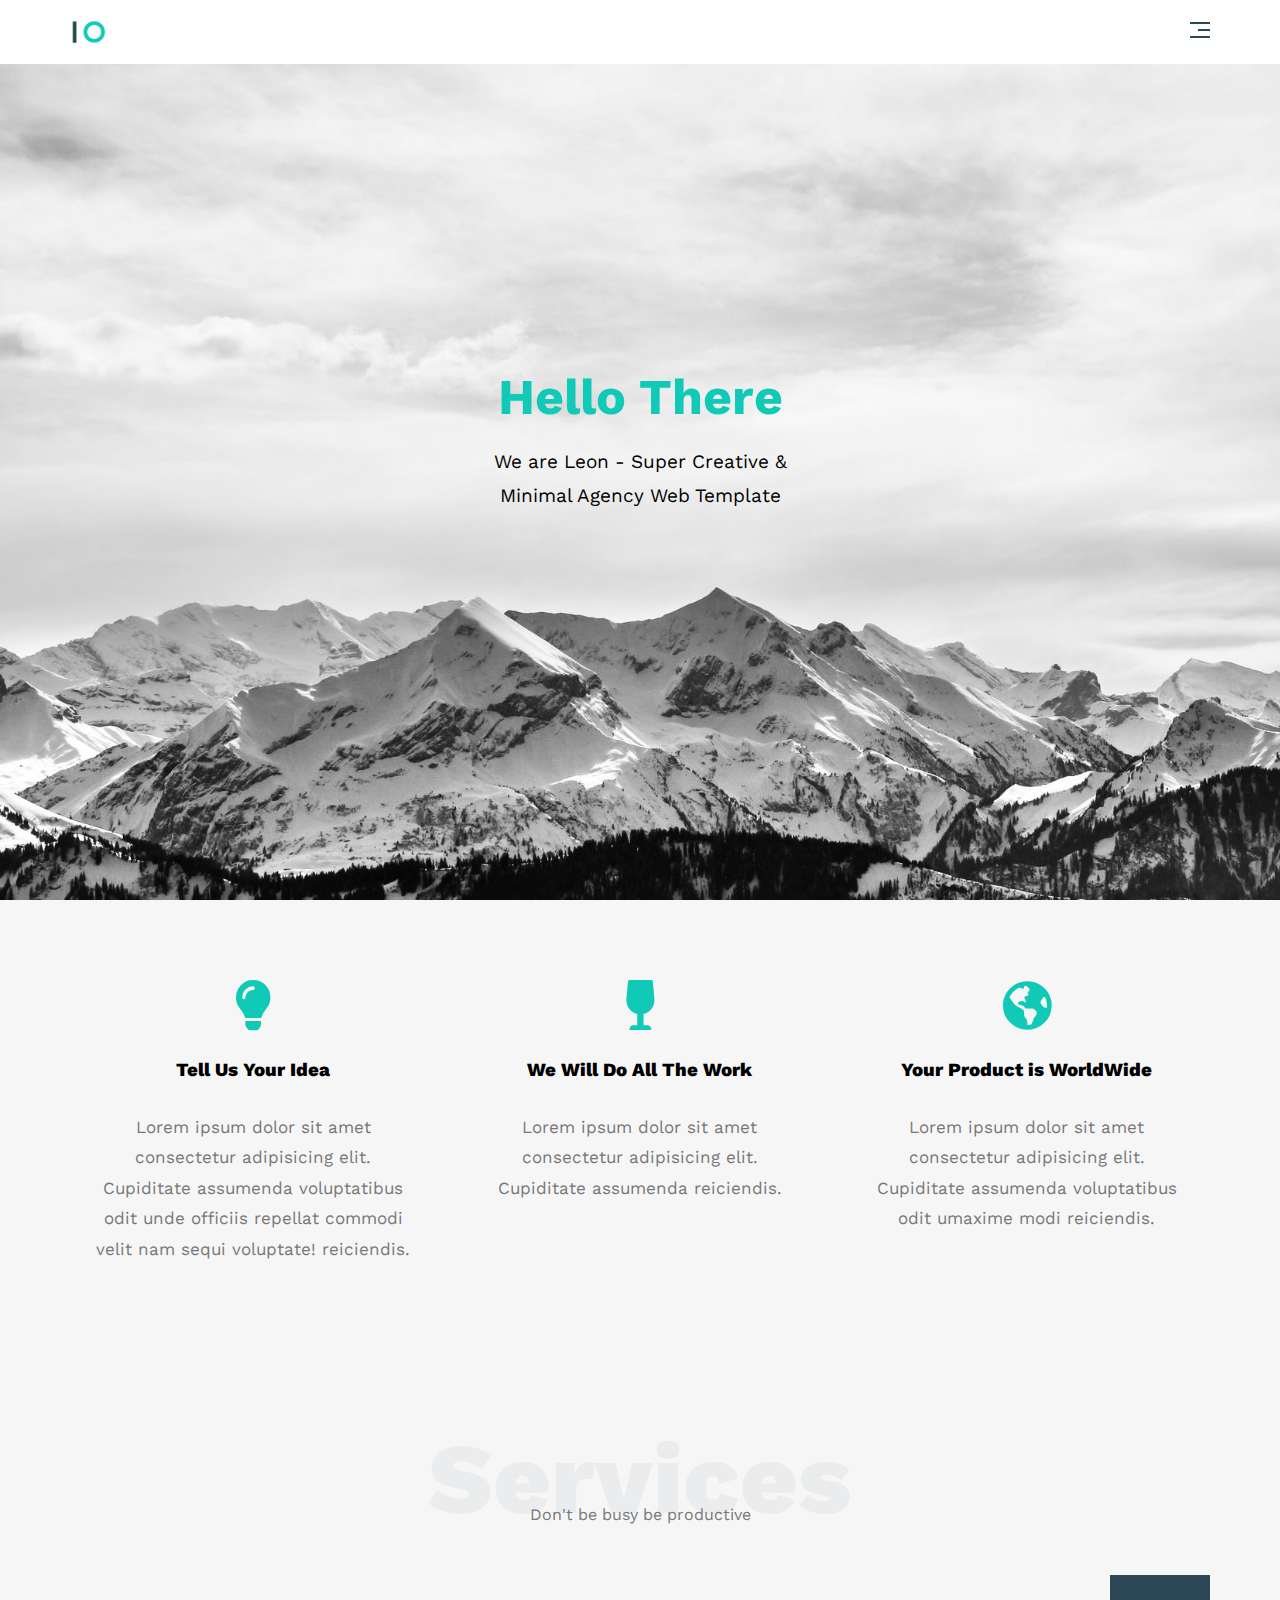
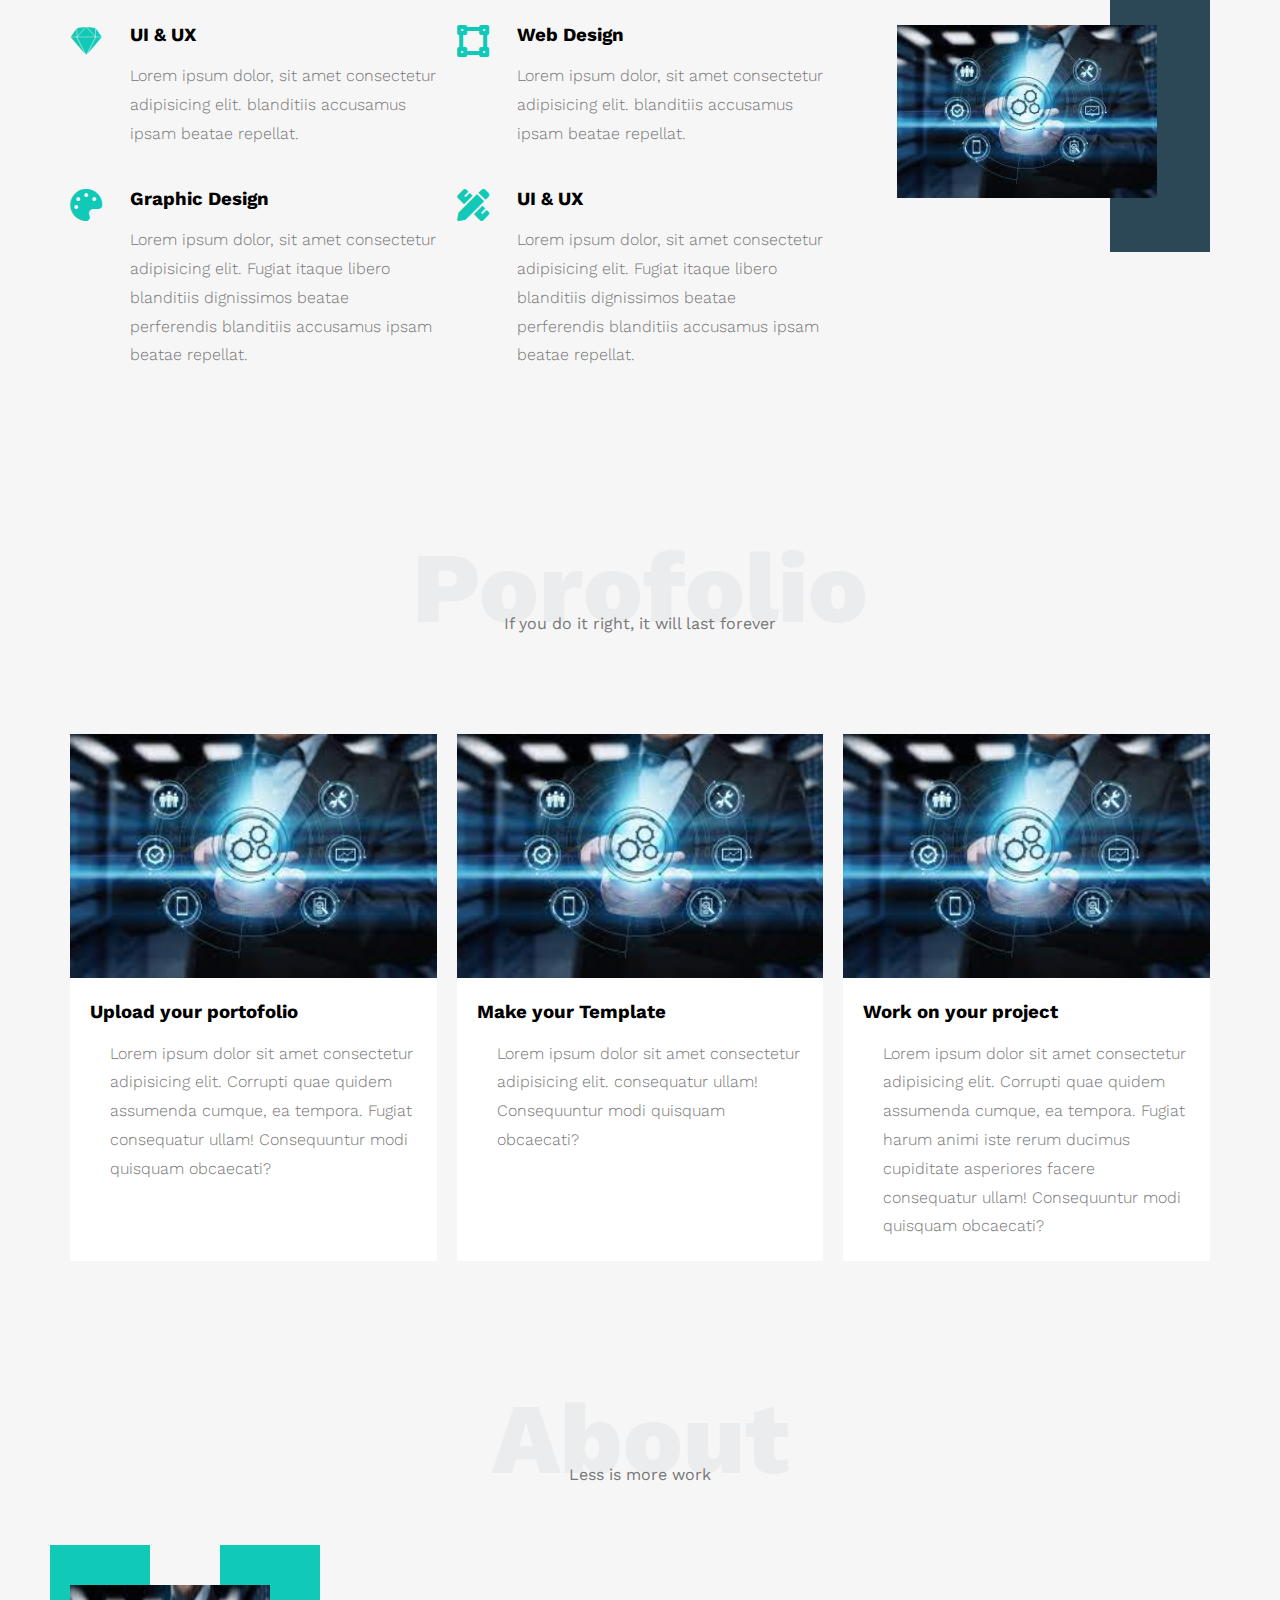
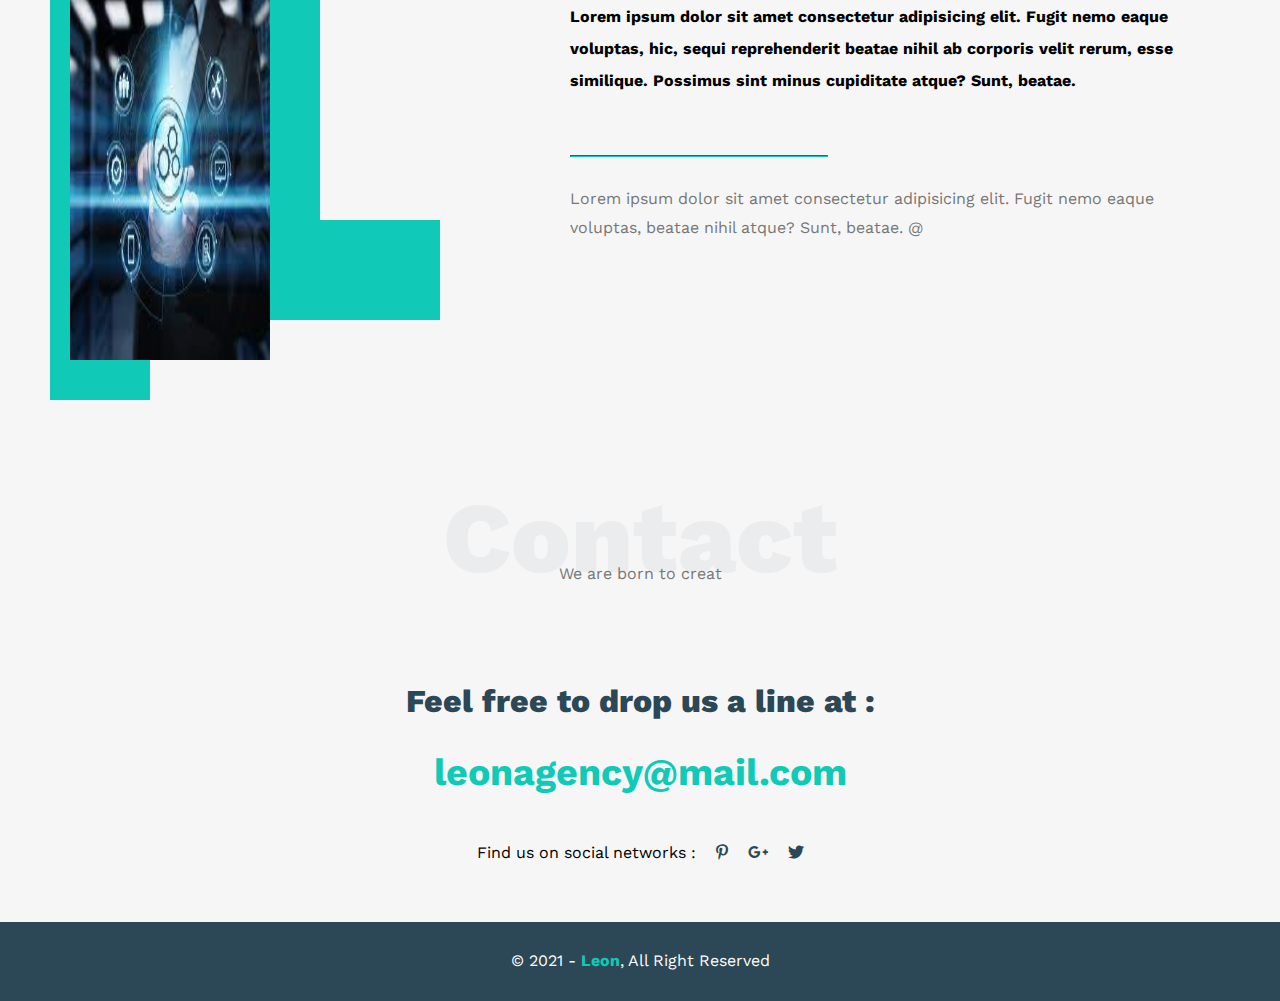
<file: index.html>
<!DOCTYPE html>
<html lang="en">
<head>
    <meta charset="UTF-8">
    <meta http-equiv="X-UA-Compatible" content="IE=edge">
    <meta name="viewport" content="width=device-width, initial-scale=1.0">
    <title>Leon</title>

    <!-- Main CSS file -->
    <link rel="stylesheet" href="css/main.css">

    <!-- Normalize CSS file -->
    <link rel="stylesheet" href="css/normalize.css">

    <!-- Awsome fonts CSS file -->
    <link rel="stylesheet" href="css/all.min.css">

    <!-- Font-family: "work sans" -->
    <link rel="preconnect" href="https://fonts.googleapis.com">
    <link rel="preconnect" href="https://fonts.gstatic.com" crossorigin>
    <link href="https://fonts.googleapis.com/css2?family=Work+Sans:wght@200;300;400;500;700;800&display=swap" rel="stylesheet">
</head>
<body>
    <!-- Start header -->
    <header>
        <div class="container">
            <img src="images/logo.png" alt="Logo not found" class="logo">
            <div class="links">
                <span class="icon">
                    <span></span>
                    <span></span>
                    <span></span>
                </span>
                <ul>
                    <li><a href="#features">Features</a></li>
                    <li><a href="#services">Services</a></li>
                    <li><a href="#portofolio">Portofolio</a></li>
                    <li><a href="#about">About</a></li>
                    <li><a href="#contact">Contact</a></li>
                </ul>
            </div>
        </div>
    </header>
    <!-- End header -->

    <!-- Start landing section -->
    <div class="landing">
        <div class="intro-text">
            <h1>Hello There</h1>
            <p>We are Leon - Super Creative & Minimal Agency Web Template</p>
        </div>
    </div>
    <!-- End landing section -->

    <!-- Start Features section -->
    <div id="features">
        <div class="container">
            <div class="feat">
                <i class="fas fa-lightbulb"></i>
                <h3>Tell Us Your Idea</h3>
                <p>Lorem ipsum dolor sit amet consectetur adipisicing elit. Cupiditate assumenda 
                    voluptatibus odit unde officiis repellat commodi velit nam sequi voluptate! 
                    reiciendis.</p>
            </div>
            <div class="feat">
                <i class="fas fa-wine-glass"></i>
                <h3>We Will Do All The Work</h3>
                <p>Lorem ipsum dolor sit amet consectetur adipisicing elit. Cupiditate assumenda  
                    reiciendis.</p>
            </div>
            <div class="feat">
                <i class="fas fa-globe-americas"></i>
                <h3>Your Product is WorldWide</h3>
                <p>Lorem ipsum dolor sit amet consectetur adipisicing elit. Cupiditate assumenda 
                    voluptatibus odit umaxime modi reiciendis.</p>
            </div>
        </div>
    </div>
    <!-- End Features section -->
    
    <!-- Start Services section -->
    <div id="services">
        <div class="container">
            <h2 class="primary-heading">Services</h2>
            <p>Don't be busy be productive</p>
            <div class="services-content">
                <div class="col">
                    <div class="service">
                        <i class="fab fa-sketch fa-2x"></i>
                        <div class="text">
                            <h3>UI & UX</h3>
                            <p>Lorem ipsum dolor, sit amet consectetur adipisicing elit. 
                                blanditiis accusamus ipsam beatae repellat.</p>
                        </div>
                    </div>
                    <div class="service">
                        <i class="fas fa-palette fa-2x"></i>
                        <div class="text">
                            <h3>Graphic Design</h3>
                            <p>Lorem ipsum dolor, sit amet consectetur adipisicing elit. 
                                Fugiat itaque libero blanditiis dignissimos beatae perferendis 
                                blanditiis accusamus ipsam beatae repellat.</p>
                        </div>
                    </div>
                </div>
                <div class="col">
                    <div class="service">
                        <i class="fas fa-vector-square fa-2x"></i>
                        <div class="text">
                            <h3>Web Design</h3>
                            <p>Lorem ipsum dolor, sit amet consectetur adipisicing elit. 
                                blanditiis accusamus ipsam beatae repellat.</p>
                        </div>
                    </div>
                    <div class="service">
                        <i class="fas fa-pencil-ruler fa-2x"></i>
                        <div class="text">
                            <h3>UI & UX</h3>
                            <p>Lorem ipsum dolor, sit amet consectetur adipisicing elit. 
                                Fugiat itaque libero blanditiis dignissimos beatae perferendis 
                                blanditiis accusamus ipsam beatae repellat.</p>
                        </div>
                    </div>
                </div>
                <div class="col">
                    <div class="service-img">
                        <img src="images/services.jfif" alt="Image not found">
                    </div>
                </div>
            </div>
        </div>
    </div>
    <!-- End Services section -->

    <!-- Staart Portofolio section -->
    <div id="portofolio">
        <div class="container">
            <h2 class="primary-heading">Porofolio</h2>
            <p>If you do it right, it will last forever</p>
            <div class="portofolio-content">
                <div class="card">
                    <img src="images/services.jfif" alt="Image not found">
                    <div class="text">
                        <h3>Upload your portofolio</h3>
                        <p>Lorem ipsum dolor sit amet consectetur adipisicing elit. 
                            Corrupti quae quidem assumenda cumque, ea tempora. Fugiat 
                            consequatur ullam! Consequuntur modi quisquam obcaecati?</p>
                    </div>
                </div>
                <div class="card">
                    <img src="images/services.jfif" alt="Image not found">
                    <div class="text">
                        <h3>Make your Template</h3>
                        <p>Lorem ipsum dolor sit amet consectetur adipisicing elit. 
                            consequatur ullam! Consequuntur modi quisquam obcaecati?</p>
                    </div>
                </div>
                <div class="card">
                    <img src="images/services.jfif" alt="Image not found">
                    <div class="text">
                        <h3>Work on your project</h3>
                        <p>Lorem ipsum dolor sit amet consectetur adipisicing elit. 
                            Corrupti quae quidem assumenda cumque, ea tempora. Fugiat 
                            harum animi iste rerum ducimus cupiditate asperiores facere 
                            consequatur ullam! Consequuntur modi quisquam obcaecati?</p>
                    </div>
                </div>
            </div>
        </div>
    </div>
    <!-- End Portofolio section -->

    <!-- Start About section -->
    <div id="about">
        <div class="container">
            <h2 class="primary-heading">About</h2>
            <p>Less is more work</p>
            <div class="about-content">
                <div class="about-image">
                        <img src="images/services.jfif" alt="">
                </div>
                <div class="text">
                    <p class="first-text">Lorem ipsum dolor sit amet consectetur adipisicing elit. Fugit 
                        nemo eaque voluptas, hic, sequi reprehenderit beatae nihil ab 
                        corporis velit rerum, esse similique. Possimus sint minus cupiditate 
                        atque? Sunt, beatae.</p>
                        <hr>
                        <p class="second-text">Lorem ipsum dolor sit amet consectetur adipisicing elit. Fugit 
                            nemo eaque voluptas, beatae nihil atque? Sunt, beatae. @</p>
                </div>
            </div>
        </div>
    </div>
    <!-- End About section -->

    <!-- Start Contact section -->
    <div id="contact">
        <div class="container">
            <h2 class="primary-heading">Contact</h2>
            <p>We are born to creat</p>
            <div class="contact-content">
                <div class="email">
                    <h1>Feel free to drop us a line at : </h1>
                    <a href="mailto:leonagency@mail.com?subject=Contact" title="Contact"><h2>leonagency@mail.com</h2></a>
                </div>
                <div class="social-media">
                    <p>Find us on social networks : </p>
                    <a href="#" title="Pinterest"><i class="fab fa-pinterest-p"></i></a>
                    <a href="#" title="Google+"><i class="fab fa-google-plus-g"></i></a>
                    <a href="#" title="Twitter"><i class="fab fa-twitter"></i></a>
                </div>
            </div>
        </div>
    </div>  
    <!-- End Contact section -->

    <!-- Start Footer -->
    <footer>
        <div class="container">
            &copy; 2021 - <span>Leon</span>, All Right Reserved
        </div>
    </footer>
    <!-- End Footer -->
</body>
</html>
</file>
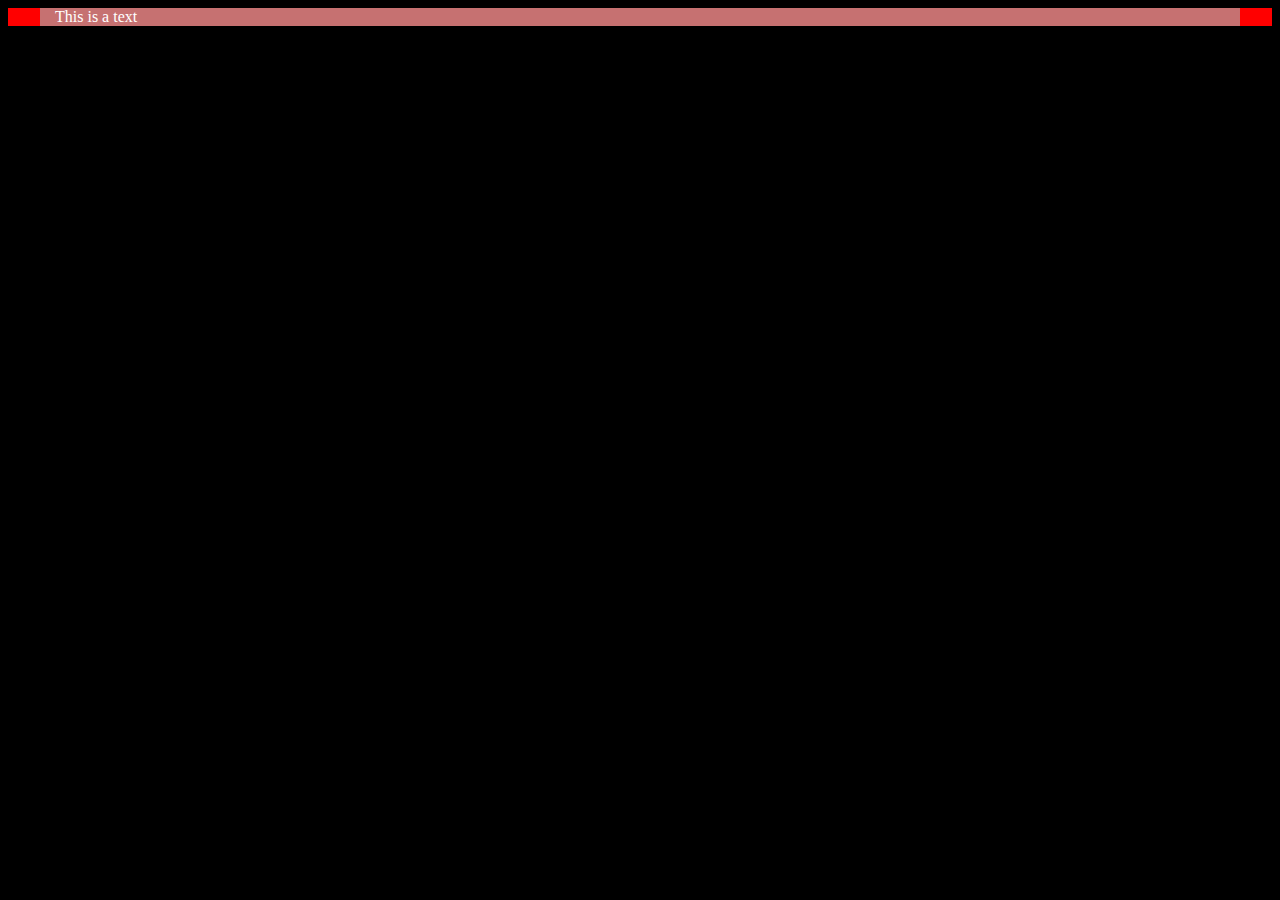
<file: test.html>
<!DOCTYPE html>
<html lang="en">
<head>
    <meta charset="UTF-8">
    <meta http-equiv="X-UA-Compatible" content="IE=edge">
    <meta name="viewport" content="width=device-width, initial-scale=1.0">
    <title>Document</title>
    <style>
        body {
            background: #000;
            color: #fff;
        }
        .parent {
            background: red;
        }
        .container {
            background: #aaaa;
            margin: auto;
            padding: 0 15px;
        }
        @media (min-width: 768px) {
            .container {
                width: 750px;
            }
        }

        @media (min-width: 992px) {
            .container {
                width: 970px;
            }
        }

        @media (min-width: 1200px) {
            .container {
                width: 1170px;
            }
        }
    </style>
</head>
<body>
    <div class="parent">
        <div class="container">
            This is a text
        </div>
    </div>
</body>
</html>
</file>
<file: css/main.css>
* {
    -webkit-box-sizing: border-box;
    -moz-box-sizing: border-box;
    box-sizing: border-box;
}
:root {
    --main-color: #10cab7;
    --secondary-color: #2c4755;
    --sections-color: #f6f6f6;
    --sections-padding: 60px 0;
    --para-color: #777;
}
html {
    scroll-behavior: smooth;
}

/* Start Global rules */
body {
    font-family: "work sans";
}
.container {
    margin: 0 auto;
    padding: 0 15px;
}
.primary-heading { 
    color: #ebeced;
    font-size: 100px;
    text-align: center;
    font-weight: 800;
    padding: 0;
    margin: 0;
}
.primary-heading + p {
    margin-top: -30px;
    text-align: center;
    color: var(--para-color);
    margin-bottom: 0;
}
@media (max-width: 767px) {
    .primary-heading {
        font-size: 60px;
    }
    .primary-heading + p {
        margin-top: -20px;
    }
}

/* Small */
@media (min-width: 768px) {
    .container {
        width: 750px;
    }
}

/* Medium */
@media (min-width: 992px) {
    .container {
        width: 970px;
    }
}

/* Large */
@media (min-width: 1200px) {
    .container {
        width: 1170px;
    }
}
/* End Global rules */

/* Start header */
header {
    padding: 20px;
}
header .container {
    display: flex;
    justify-content: space-between;
    align-items: center;
}
header .logo {
    width: 60px;
}
header .links {
    position: relative;
}
header .links:hover .icon span:nth-child(2) {
    width: 100%;
}
header .links:hover ul {
    display: block;
}
header .links .icon {
    display: flex;
    /* flex-wrap: wrap; */
    flex-direction: column;
    align-items: flex-end;
    width: 20px;
}
header .links .icon span {
    background-color: var(--secondary-color);
    margin-bottom: 5px;
    height: 2px;
    width: 100%;
}
header .links .icon span:nth-child(2) {
    width: 60%;
    transition: 0.3s;
}
header .links ul {
    list-style: none;
    margin: 0;
    padding: 0;
    position: absolute;
    right: 0;
    min-width: 200px;
    display: none;
    background: #fff;
    z-index: 1; 
}
header .links ul li a {
    display: block;
    padding: 15px;
    text-decoration: none;
    font-weight: normal;
    color: #000;
    transition: 0.3s;
}
header .links ul li a:hover {
    font-weight: bold;
    padding-left: 25px;
    color: var(--main-color)
}
header .links ul li:not(:last-child) a {
    border-bottom: 1px solid #000;
}
/* End header */

/* Start landing section */
.landing {
    background-image: url("../images/landing-background.jpg");
    background-size: cover;
    height: calc(100vh - 64px);  
}
.landing .intro-text {
    position: absolute;
    left: 50%;
    top: 50%;
    transform: translate(-50%, -50%);
    text-align: center;
    width: 320px;
    max-width: 100%;

}
.landing .intro-text h1 {
    margin: 0;
    color: var(--main-color);
    font-weight: bold;
    font-size: 50px;
}
.landing .intro-text p {
    font-size: 19px;
    line-height: 1.8;

}
/* End landing section */

/* Start Features section */
#features {
    padding: var(--sections-padding);
    background: var(--sections-color);
}
#features .container {
    display: grid;
    grid-template-columns: repeat(auto-fill, minmax(300px, 1fr));
    grid-gap: 20px;
}
#features .feat {
    padding: 20px;
    text-align: center;
}
#features .feat i {
    color: var(--main-color);
    font-size: 50px;
}
#features .feat h3 {
    font-weight: 800;
    margin: 30px 0;
}
#features .feat p {
    line-height: 1.8;
    font-size: 17px;
    color: var(--para-color);
}
/* End Features section */

/* Start Services section */
#services {
    padding: var(--sections-padding);
    background: var(--sections-color);
}
#services .services-content {
    display: grid;
    grid-template-columns: repeat(auto-fill, minmax(300px, 1fr));
    grid-gap: 20px;
    margin-top: 100px;
}
#services .services-content .col .service {
    display: flex;
    margin-bottom: 40px;
}
@media (max-width: 767px) {
    #services .services-content .col .service {
        display: flex;
        flex-direction: column;
        align-items: center;
    }
}
#services .services-content .col .service i {
    color: var(--main-color);
    flex-basis: 60px;
}
#services .services-content .col .service .text {
    flex: 1;
}
#services .services-content .col .service .text h3 {
    margin: 0;
}
#services .services-content .col .service .text p {
    line-height: 1.8;
    color: var(--para-color);
    font-weight: 300;
    margin-bottom: 0;
}
#services .services-content .col .service-img {
    text-align: center;
    position: relative;
    z-index: 0;
}
#services .services-content .col .service-img::before {
    content: "";
    background:var(--secondary-color);
    position: absolute;
    top: -50px;
    right: 0;
    width: 100px;
    height: calc(100% + 100px);
    z-index: -1;
}
#services .services-content .col .service-img img {
    width: 260px;
}
@media (max-width: 1199px) {
    #services .services-content .col .service-img {
        display: none;
    }
}
/* End Services section */

/* Start Portofolio section */
#portofolio {
    padding: var(--sections-padding);
    background: var(--sections-color);
}
#portofolio .portofolio-content {
    display: grid;
    grid-template-columns: repeat(auto-fill, minmax(300px, 1fr));
    grid-gap: 20px;
    margin-top: 100px;
}
#portofolio .portofolio-content .card {
    background: #fff;
}
#portofolio .portofolio-content .card img {
    width: 100%;
}
#portofolio .portofolio-content .card .text {
    padding: 20px;
}
#portofolio .portofolio-content .card .text h3 {
    margin: 0;
}
#portofolio .portofolio-content .card .text p {
    margin-left: 20px;
    line-height: 1.8;
    color: var(--para-color);
    font-weight: 300;
    margin-bottom: 0;
}
/* End Portofolio section */

/* Start About section */
#about {
    padding: var(--sections-padding);
    background: var(--sections-color);
}
#about .about-content {
    display: flex;
    flex-wrap: wrap;
    justify-content: space-between;
    margin-top: 100px;
}
@media (max-width: 991px) {
    #about .about-content {
        flex-direction: column;
        text-align: center;
    }
}
#about .about-content .about-image {
    position: relative;
    width: 200px;
    height: 375px;
    z-index: 0;
}
@media (max-width: 991px) {
    #about .about-content .about-image {
        margin: 0px auto 30px;
    }
}
#about .about-content .about-image::before {
    content: "";
    background: var(--main-color);
    position: absolute;
    width: 100px;
    height: calc(100% + 80px);
    top: -40px;
    left: -20px;
    z-index: -1;
}
#about .about-content .about-image::after {
    content: "";
    position: absolute;
    width: 120px;
    height: calc(100% - 100px);
    border-left: 100px solid var(--main-color);
    border-bottom: 100px solid var(--main-color);
    z-index: -1;
    right: -170px;
    top: -40px;
}
@media (max-width: 991px) {
    #about .about-content .about-image::before,
    #about .about-content .about-image::after {
        display: none;
    }
}
#about .about-content .about-image img {
    max-width: 100%;
    height: 100%;
}
#about .about-content .text {
    flex-basis: calc(100% - 500px);
}
#about .about-content .text .first-text {
    font-weight: bold;
    line-height: 2;
    margin-bottom: 50px;
}
#about .about-content .text hr {
    display: inline-block;
    width: 40%;
    border-color: var(--main-color);
}
#about .about-content .text .second-text {
    line-height: 1.8;
    color: var(--para-color);
}
/* End About section */

/* Start Contact section */
#contact {
    padding: var(--sections-padding);
    background: var(--sections-color);
}
#contact .contact-content {
    margin-top: 100px;
}
#contact .contact-content .email {
    text-align: center;
}
#contact .contact-content .email h1 {
    font-weight: 800;
    color: var(--secondary-color)
}
#contact .contact-content .email a {
    color: var(--main-color);
    text-decoration: none;
    font-weight: 800;
    font-size: 25px;
}
@media (max-width: 450px) {
    #contact .contact-content .email a {
        font-size: 20px;
    }
}
@media (max-width: 365px) {
    #contact .contact-content .email a {
        font-size: 15px;
    }
}
@media (max-width: 280px) {
    #contact .contact-content .email a {
        font-size: 10px;
    }
}
#contact .contact-content .social-media {
    display: flex;
    justify-content: center;
    margin-top: 50px;
}
@media (max-width: 377px) {
    #contact .contact-content .social-media {
        flex-direction: column;
        align-items: center;
    }
}
#contact .contact-content .social-media p {
    margin: 0;
    font-size: 16px;
}
#contact .contact-content .social-media i {
    margin-left: 20px;
    color: var(--secondary-color);
}
@media (max-width: 377px) {
    #contact .contact-content .social-media i {
        margin-top: 20px;
    }
}
#contact .contact-content .social-media i:hover {
    color: var(--main-color);
}
/* End Contact section */

/* Start Footer */
footer {
    background: var(--secondary-color);
    color: #fff;
    text-align: center;
    padding: 30px;
}
footer span {
    font-weight: bold;
    color: var(--main-color);
}
/* End Footer */
</file>
